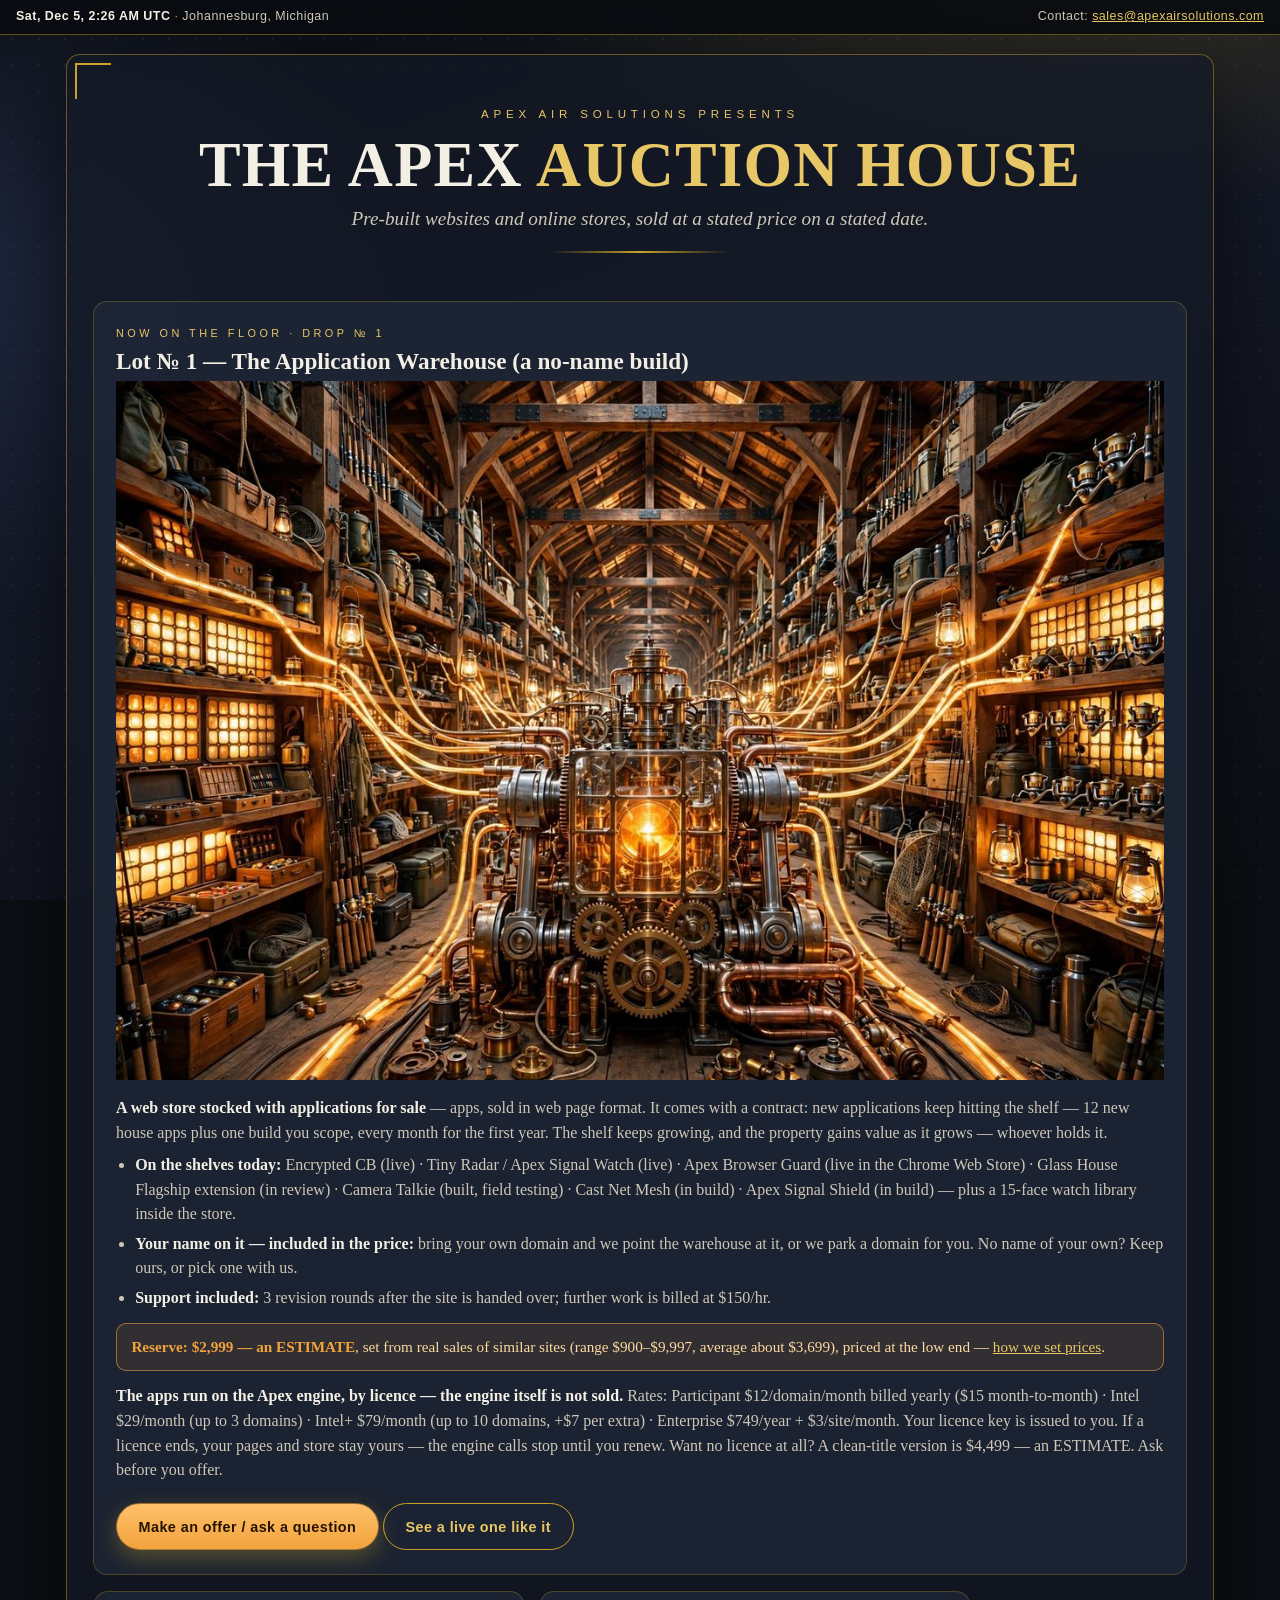
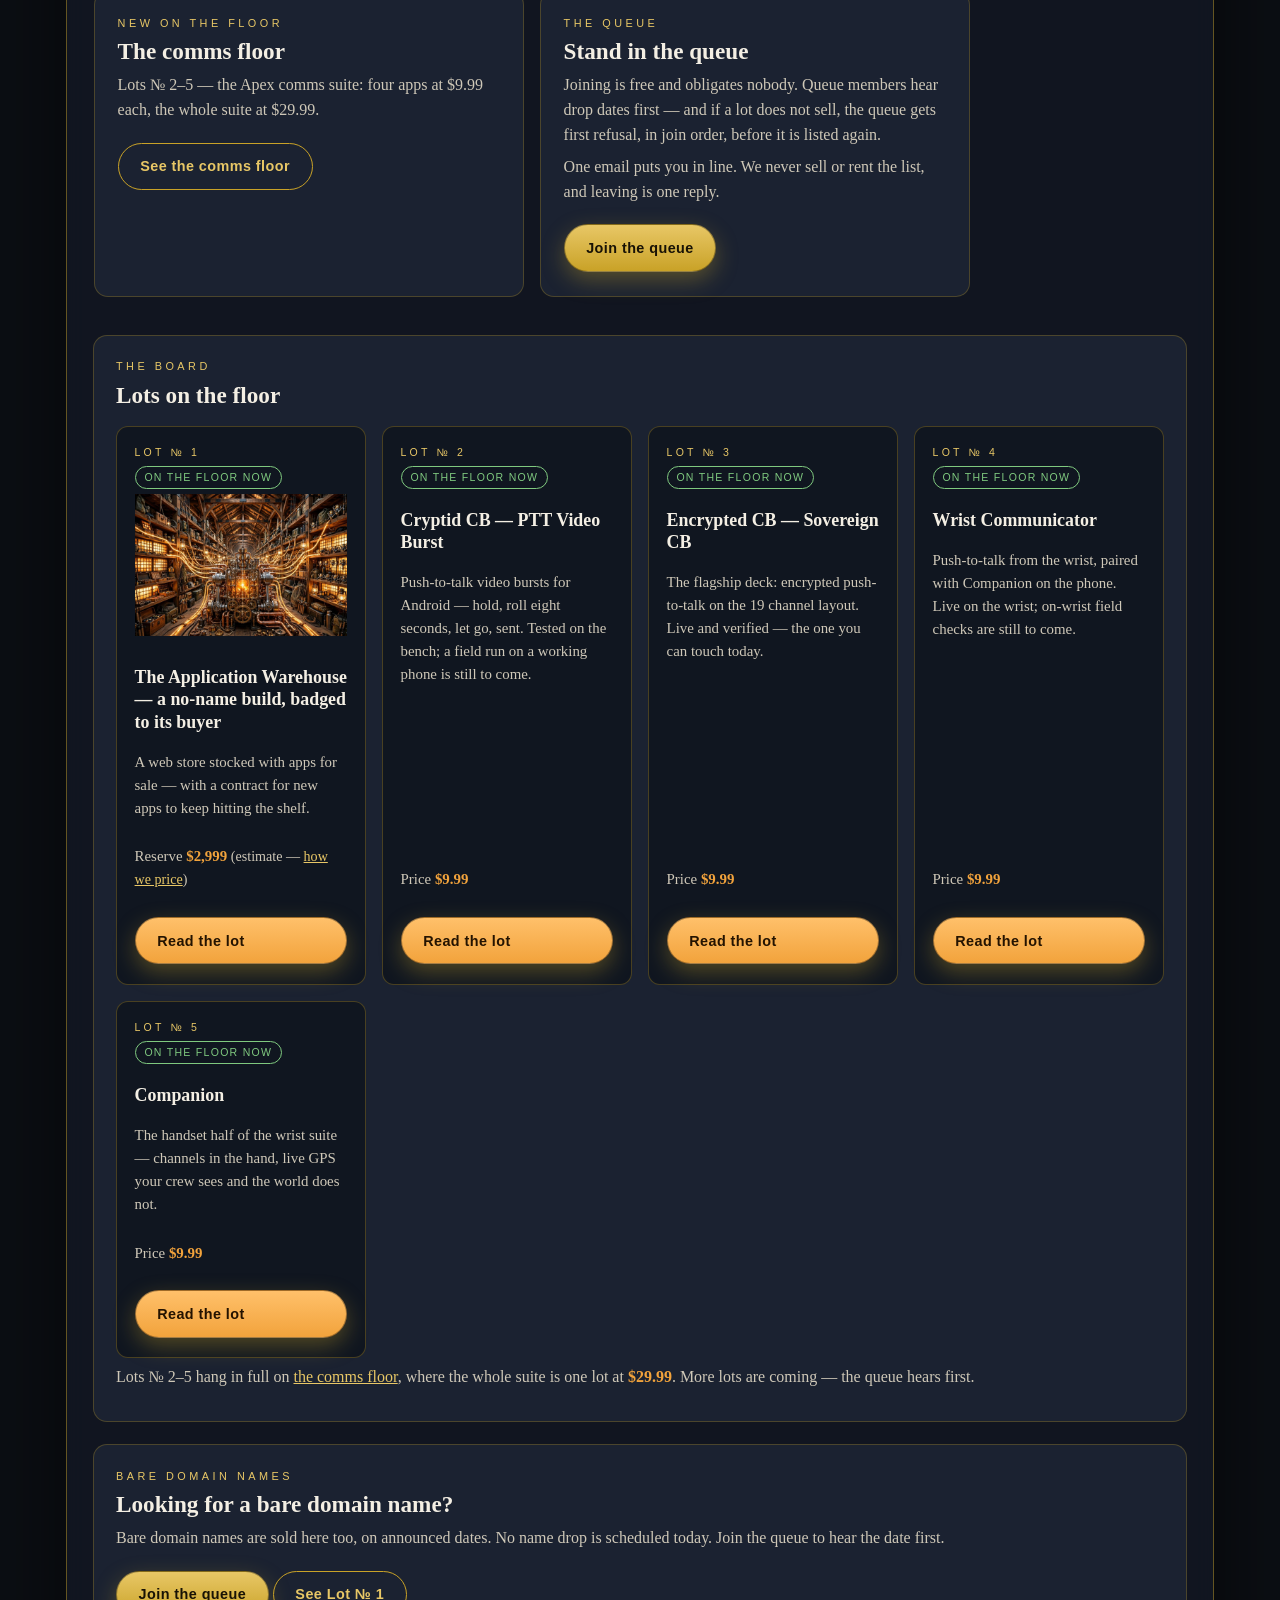
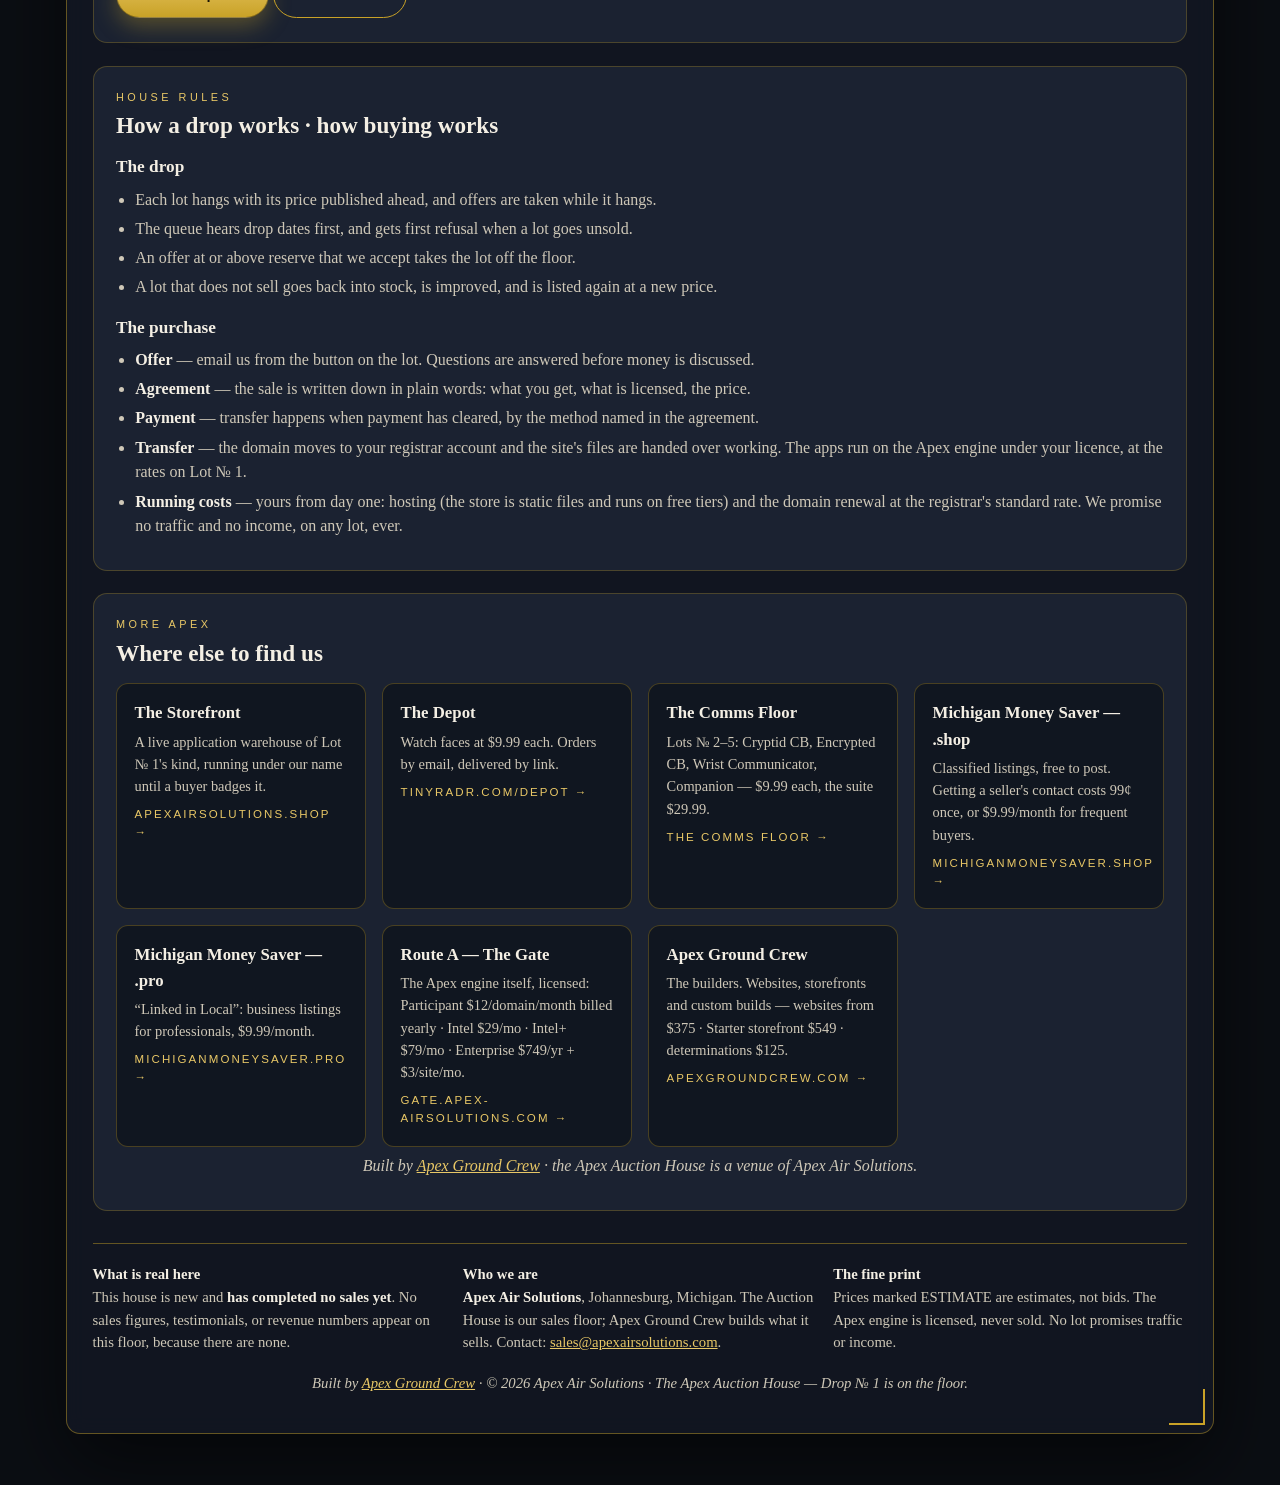
<file: index.html>
<!DOCTYPE html>
<html lang="en">
<head>
<meta charset="UTF-8">
<meta name="viewport" content="width=device-width, initial-scale=1.0">
<title>Apex Auction House — Pre-Built Properties, Sold by Timed Drop | Apex Air Solutions</title>
<meta name="description" content="The Apex Auction House: pre-built websites and apps, sold at a stated price on a stated date. Built by Apex Ground Crew · Apex Air Solutions.">
<meta property="og:title" content="Apex Auction House">
<meta property="og:description" content="Pre-built websites and apps, sold at a stated price on a stated date. Prices published ahead.">
<meta property="og:type" content="website">
<link rel="canonical" href="https://apex74-create.github.io/apex-auction-house/">
<link rel="stylesheet" href="style.css">
<script type="application/ld+json">
{"@context":"https://schema.org","@type":"Organization","name":"Apex Air Solutions","url":"https://apex-airsolutions.com","brand":[{"@type":"Brand","name":"Apex Auction House"},{"@type":"Brand","name":"Apex Ground Crew"}]}
</script>
</head>
<body>
<div class="hero-ground"></div>

<div class="strip" role="note">
  <span><b id="clock">—</b> <span class="dot">·</span> Johannesburg, Michigan</span>
  <span>Contact: <a href="mailto:sales@apexairsolutions.com">sales@apexairsolutions.com</a></span>
</div>

<div class="sheet">
<div class="frame">

  <header class="masthead">
    <div class="over">Apex Air Solutions presents</div>
    <h1>THE APEX <span class="gold">AUCTION HOUSE</span></h1>
    <p class="tag">Pre-built websites and online stores, sold at a stated price on a stated date.</p>
    <div class="rule"></div>
  </header>

  <!-- ============ THE DROP MACHINE ============ -->
  <section class="panel" id="current-drop">
    <div class="kicker">Now on the floor · Drop № 1</div>
    <h2>Lot № 1 — The Application Warehouse (a no-name build)</h2>
    <img src="lot-1-warehouse-engine.jpg" alt="The warehouse engine — the unbadged application warehouse offered as Lot 1: the machine itself, badged to its buyer at purchase" style="max-width:100%;height:auto;display:block;margin:0 0 1em;">
    <p><b>A web store stocked with applications for sale</b> — apps, sold in web page format.
    It comes with a contract: new applications keep hitting the shelf — 12 new house apps plus
    one build you scope, every month for the first year. The shelf keeps growing, and the
    property gains value as it grows — whoever holds it.</p>
    <ul>
      <li><b>On the shelves today:</b> Encrypted CB (live) · Tiny Radar / Apex Signal Watch (live) ·
      Apex Browser Guard (live in the Chrome Web Store) · Glass House Flagship extension (in review) ·
      Camera Talkie (built, field testing) · Cast Net Mesh (in build) · Apex Signal Shield (in build) —
      plus a 15-face watch library inside the store.</li>
      <li><b>Your name on it — included in the price:</b> bring your own domain and we point the
      warehouse at it, or we park a domain for you. No name of your own? Keep ours, or pick one with us.</li>
      <li><b>Support included:</b> 3 revision rounds after the site is handed over; further work is billed at $150/hr.</li>
    </ul>
    <div class="money-note">
      <b>Reserve: <span class="money">$2,999</span> — an ESTIMATE</b>, set from real sales of similar
      sites (range $900–$9,997, average about $3,699), priced at the low end —
      <a href="rubric.html">how we set prices</a>.
    </div>
    <p><b>The apps run on the Apex engine, by licence — the engine itself is not sold.</b>
    Rates: Participant $12/domain/month billed yearly ($15 month-to-month) · Intel $29/month
    (up to 3 domains) · Intel+ $79/month (up to 10 domains, +$7 per extra) · Enterprise $749/year
    + $3/site/month. Your licence key is issued to you. If a licence ends, your pages and store stay
    yours — the engine calls stop until you renew. Want no licence at all? A clean-title version is
    $4,499 — an ESTIMATE. Ask before you offer.</p>
    <a class="btn amber" href="mailto:sales@apexairsolutions.com?subject=Lot%20%E2%84%96%201%20%E2%80%94%20The%20Application%20Warehouse%20%E2%80%94%20offer%20%2F%20question">Make an offer / ask a question</a>
    <a class="btn ghost" href="https://apexairsolutions.shop/">See a live one like it</a>
  </section>

  <div class="rail" aria-label="The drop machine">
    <section class="panel">
      <div class="kicker">New on the floor</div>
      <h2>The comms floor</h2>
      <p>Lots № 2–5 — the Apex comms suite: four apps at $9.99 each, the whole suite at $29.99.</p>
      <a class="btn ghost" href="comms.html">See the comms floor</a>
    </section>

    <section class="panel" id="queue">
      <div class="kicker">The Queue</div>
      <h2>Stand in the queue</h2>
      <p>Joining is free and obligates nobody. Queue members hear drop dates first — and if a lot
      does not sell, the queue gets first refusal, in join order, before it is listed again.</p>
      <p>One email puts you in line. We never sell or rent the list, and leaving is one reply.</p>
      <a class="btn" href="mailto:sales@apexairsolutions.com?subject=The%20Queue%20%E2%80%94%20count%20me%20in&body=Name%3A%0AWhat%20I%20build%20%2F%20buy%20%2F%20sell%3A%0A">Join the queue</a>
    </section>
  </div>

  <!-- ============ LOT BOARD ============ -->
  <section class="panel">
    <div class="kicker">The board</div>
    <h2>Lots on the floor</h2>
    <div class="board">
      <article class="lot">
        <span class="lotno">Lot № 1</span>
        <span class="badge live">On the floor now</span>
        <img src="lot-1-warehouse-engine.jpg" alt="The warehouse engine — the unbadged application warehouse offered as Lot 1" style="max-width:100%;height:auto;display:block;margin:0 0 .6em;">
        <h3>The Application Warehouse — a no-name build, badged to its buyer</h3>
        <p>A web store stocked with apps for sale — with a contract for new apps to keep hitting the shelf.</p>
        <div class="grow"></div>
        <p>Reserve <span class="money">$2,999</span> <span class="small">(estimate — <a href="rubric.html">how we price</a>)</span></p>
        <a class="btn amber" href="#current-drop">Read the lot</a>
      </article>

      <article class="lot">
        <span class="lotno">Lot № 2</span>
        <span class="badge live">On the floor now</span>
        <h3>Cryptid CB — PTT Video Burst</h3>
        <p>Push-to-talk video bursts for Android — hold, roll eight seconds, let go, sent. Tested on the bench; a field run on a working phone is still to come.</p>
        <div class="grow"></div>
        <p>Price <span class="money">$9.99</span></p>
        <a class="btn amber" href="comms.html#lot-2">Read the lot</a>
      </article>

      <article class="lot">
        <span class="lotno">Lot № 3</span>
        <span class="badge live">On the floor now</span>
        <h3>Encrypted CB — Sovereign CB</h3>
        <p>The flagship deck: encrypted push-to-talk on the 19 channel layout. Live and verified — the one you can touch today.</p>
        <div class="grow"></div>
        <p>Price <span class="money">$9.99</span></p>
        <a class="btn amber" href="comms.html#lot-3">Read the lot</a>
      </article>

      <article class="lot">
        <span class="lotno">Lot № 4</span>
        <span class="badge live">On the floor now</span>
        <h3>Wrist Communicator</h3>
        <p>Push-to-talk from the wrist, paired with Companion on the phone. Live on the wrist; on-wrist field checks are still to come.</p>
        <div class="grow"></div>
        <p>Price <span class="money">$9.99</span></p>
        <a class="btn amber" href="comms.html#lot-4">Read the lot</a>
      </article>

      <article class="lot">
        <span class="lotno">Lot № 5</span>
        <span class="badge live">On the floor now</span>
        <h3>Companion</h3>
        <p>The handset half of the wrist suite — channels in the hand, live GPS your crew sees and the world does not.</p>
        <div class="grow"></div>
        <p>Price <span class="money">$9.99</span></p>
        <a class="btn amber" href="comms.html#lot-5">Read the lot</a>
      </article>

    </div>
    <p>Lots № 2–5 hang in full on <a href="comms.html">the comms floor</a>, where the whole
    suite is one lot at <span class="money">$29.99</span>. More lots are coming — the queue hears first.</p>
  </section>

  <!-- ============ THE NAME-INTENT DOOR ============ -->
  <section class="panel">
    <div class="kicker">Bare domain names</div>
    <h2>Looking for a bare domain name?</h2>
    <p>Bare domain names are sold here too, on announced dates. No name drop is
    scheduled today. Join the queue to hear the date first.</p>
    <a class="btn" href="mailto:sales@apexairsolutions.com?subject=The%20Queue%20%E2%80%94%20count%20me%20in%20(name%20drops)&body=Name%3A%0AWhat%20I%20build%20%2F%20buy%20%2F%20sell%3A%0A">Join the queue</a>
    <a class="btn ghost" href="#current-drop">See Lot № 1</a>
  </section>

  <!-- ============ HOW IT WORKS ============ -->
  <section class="panel">
    <div class="kicker">House rules</div>
    <h2>How a drop works · how buying works</h2>
    <h3>The drop</h3>
    <ul>
      <li>Each lot hangs with its price published ahead, and offers are taken while it hangs.</li>
      <li>The queue hears drop dates first, and gets first refusal when a lot goes unsold.</li>
      <li>An offer at or above reserve that we accept takes the lot off the floor.</li>
      <li>A lot that does not sell goes back into stock, is improved, and is listed again at a new price.</li>
    </ul>
    <h3>The purchase</h3>
    <ul>
      <li><b>Offer</b> — email us from the button on the lot. Questions are answered before money is discussed.</li>
      <li><b>Agreement</b> — the sale is written down in plain words: what you get, what is licensed, the price.</li>
      <li><b>Payment</b> — transfer happens when payment has cleared, by the method named in the agreement.</li>
      <li><b>Transfer</b> — the domain moves to your registrar account and the site's files are handed
      over working. The apps run on the Apex engine under your licence, at the rates on Lot № 1.</li>
      <li><b>Running costs</b> — yours from day one: hosting (the store is static files and runs on
      free tiers) and the domain renewal at the registrar's standard rate. We promise no traffic
      and no income, on any lot, ever.</li>
    </ul>
  </section>

  <!-- ============ WHERE ELSE TO FIND US ============ -->
  <section class="panel">
    <div class="kicker">More Apex</div>
    <h2>Where else to find us</h2>
    <div class="gates">
      <a class="gate" href="https://apexairsolutions.shop/">
        <div class="gname">The Storefront</div>
        <div class="gline">A live application warehouse of Lot № 1's kind, running under our name until a buyer badges it.</div>
        <div class="ggo">apexairsolutions.shop →</div>
      </a>
      <a class="gate" href="https://tinyradr.com/depot">
        <div class="gname">The Depot</div>
        <div class="gline">Watch faces at $9.99 each. Orders by email, delivered by link.</div>
        <div class="ggo">tinyradr.com/depot →</div>
      </a>
      <a class="gate" href="comms.html">
        <div class="gname">The Comms Floor</div>
        <div class="gline">Lots № 2–5: Cryptid CB, Encrypted CB, Wrist Communicator, Companion — $9.99 each, the suite $29.99.</div>
        <div class="ggo">The comms floor →</div>
      </a>
      <a class="gate" href="https://michiganmoneysaver.shop/">
        <div class="gname">Michigan Money Saver — .shop</div>
        <div class="gline">Classified listings, free to post. Getting a seller's contact costs 99¢ once, or $9.99/month for frequent buyers.</div>
        <div class="ggo">michiganmoneysaver.shop →</div>
      </a>
      <a class="gate" href="https://michiganmoneysaver.pro/">
        <div class="gname">Michigan Money Saver — .pro</div>
        <div class="gline">“Linked in Local”: business listings for professionals, $9.99/month.</div>
        <div class="ggo">michiganmoneysaver.pro →</div>
      </a>
      <a class="gate" href="https://gate.apex-airsolutions.com/">
        <div class="gname">Route A — The Gate</div>
        <div class="gline">The Apex engine itself, licensed: Participant $12/domain/month billed yearly · Intel $29/mo · Intel+ $79/mo · Enterprise $749/yr + $3/site/mo.</div>
        <div class="ggo">gate.apex-airsolutions.com →</div>
      </a>
      <a class="gate" href="https://apexgroundcrew.com/">
        <div class="gname">Apex Ground Crew</div>
        <div class="gline">The builders. Websites, storefronts and custom builds — websites from $375 · Starter storefront $549 · determinations $125.</div>
        <div class="ggo">apexgroundcrew.com →</div>
      </a>
    </div>
    <p class="credit">Built by <a href="https://apexgroundcrew.com/">Apex Ground Crew</a> · the Apex Auction House is a venue of Apex Air Solutions.</p>
  </section>

  <!-- ============ FOOTER ============ -->
  <footer>
    <div class="cols">
      <div>
        <b>What is real here</b>
        <p>This house is new and <b>has completed no sales yet</b>. No sales figures, testimonials,
        or revenue numbers appear on this floor, because there are none.</p>
      </div>
      <div>
        <b>Who we are</b>
        <p><b>Apex Air Solutions</b>, Johannesburg, Michigan. The Auction House is our sales floor;
        Apex Ground Crew builds what it sells. Contact:
        <a href="mailto:sales@apexairsolutions.com">sales@apexairsolutions.com</a>.</p>
      </div>
      <div>
        <b>The fine print</b>
        <p>Prices marked ESTIMATE are estimates, not bids. The Apex engine is licensed, never sold.
        No lot promises traffic or income.</p>
      </div>
    </div>
    <p class="credit">Built by <a href="https://apexgroundcrew.com/">Apex Ground Crew</a> · © 2026 Apex Air Solutions · The Apex Auction House — Drop № 1 is on the floor.</p>
  </footer>

</div>
</div>

<script src="site.js"></script>
</body>
</html>
</file>
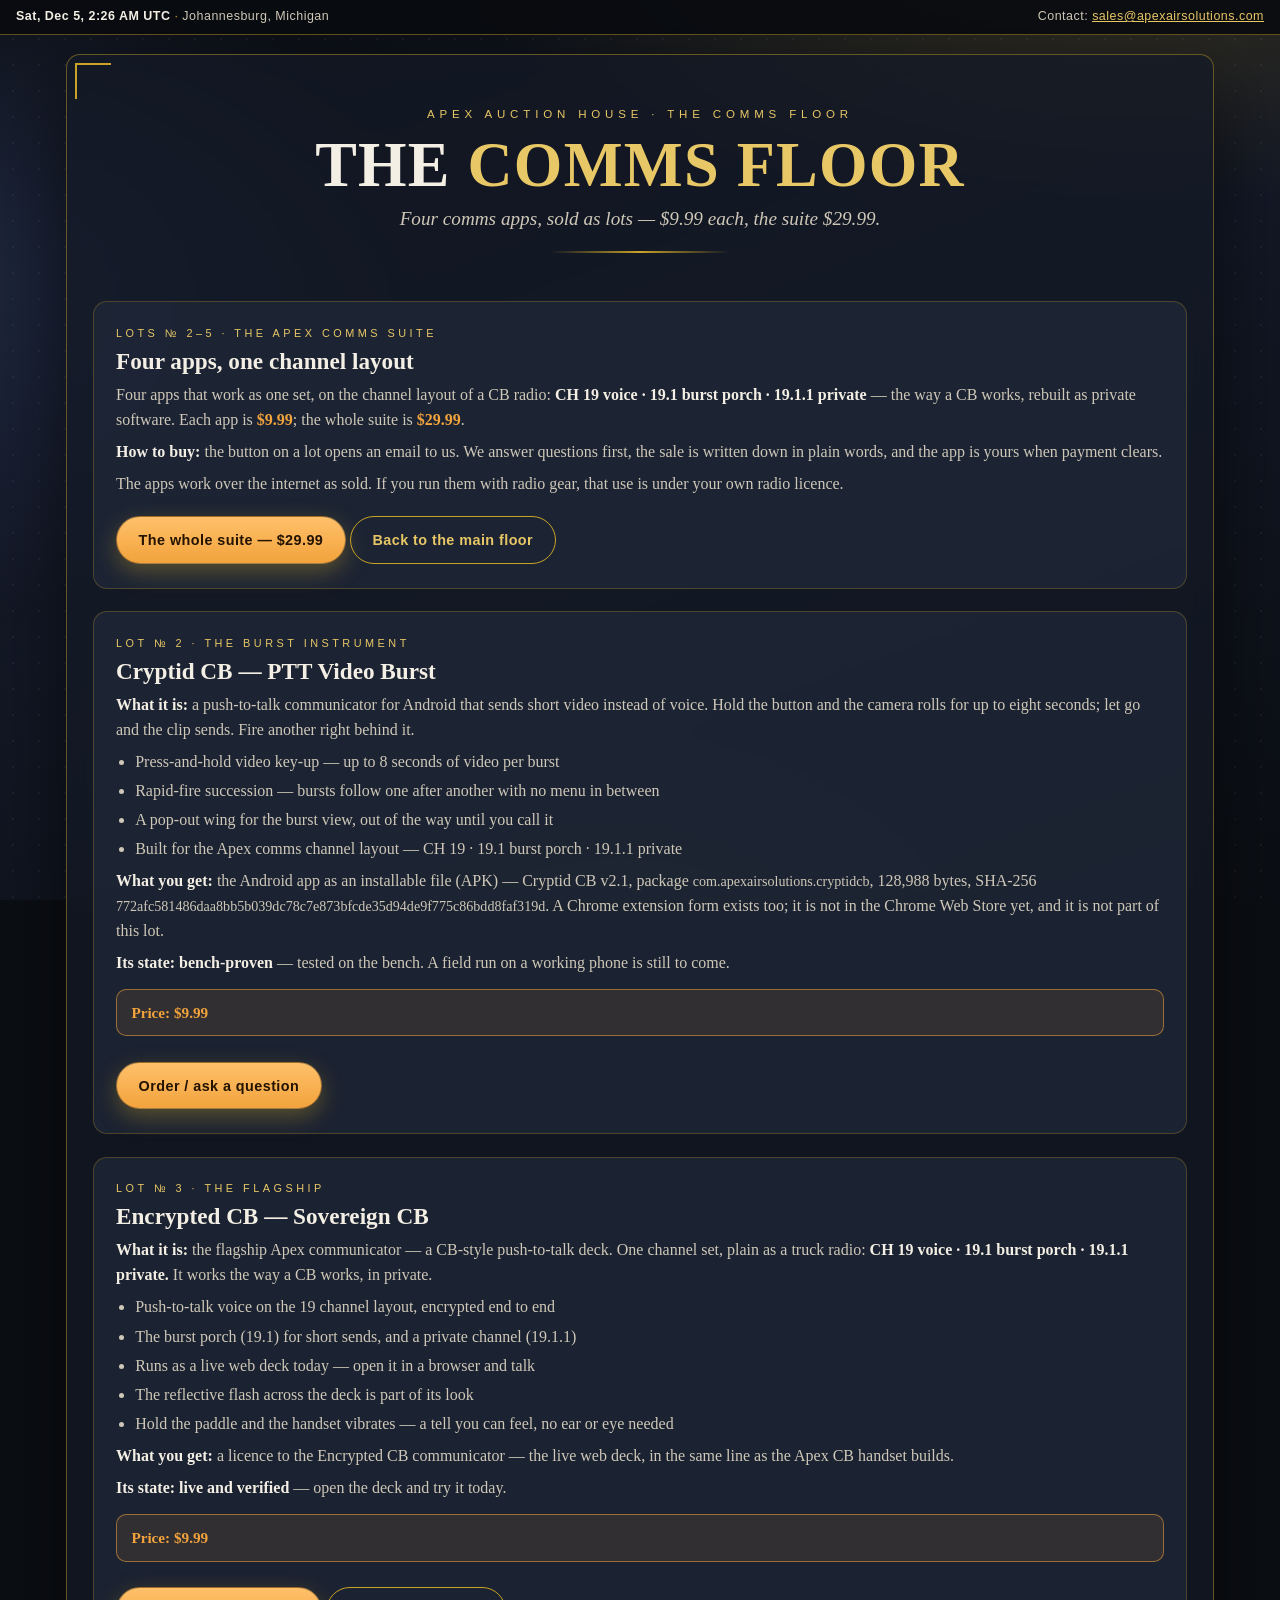
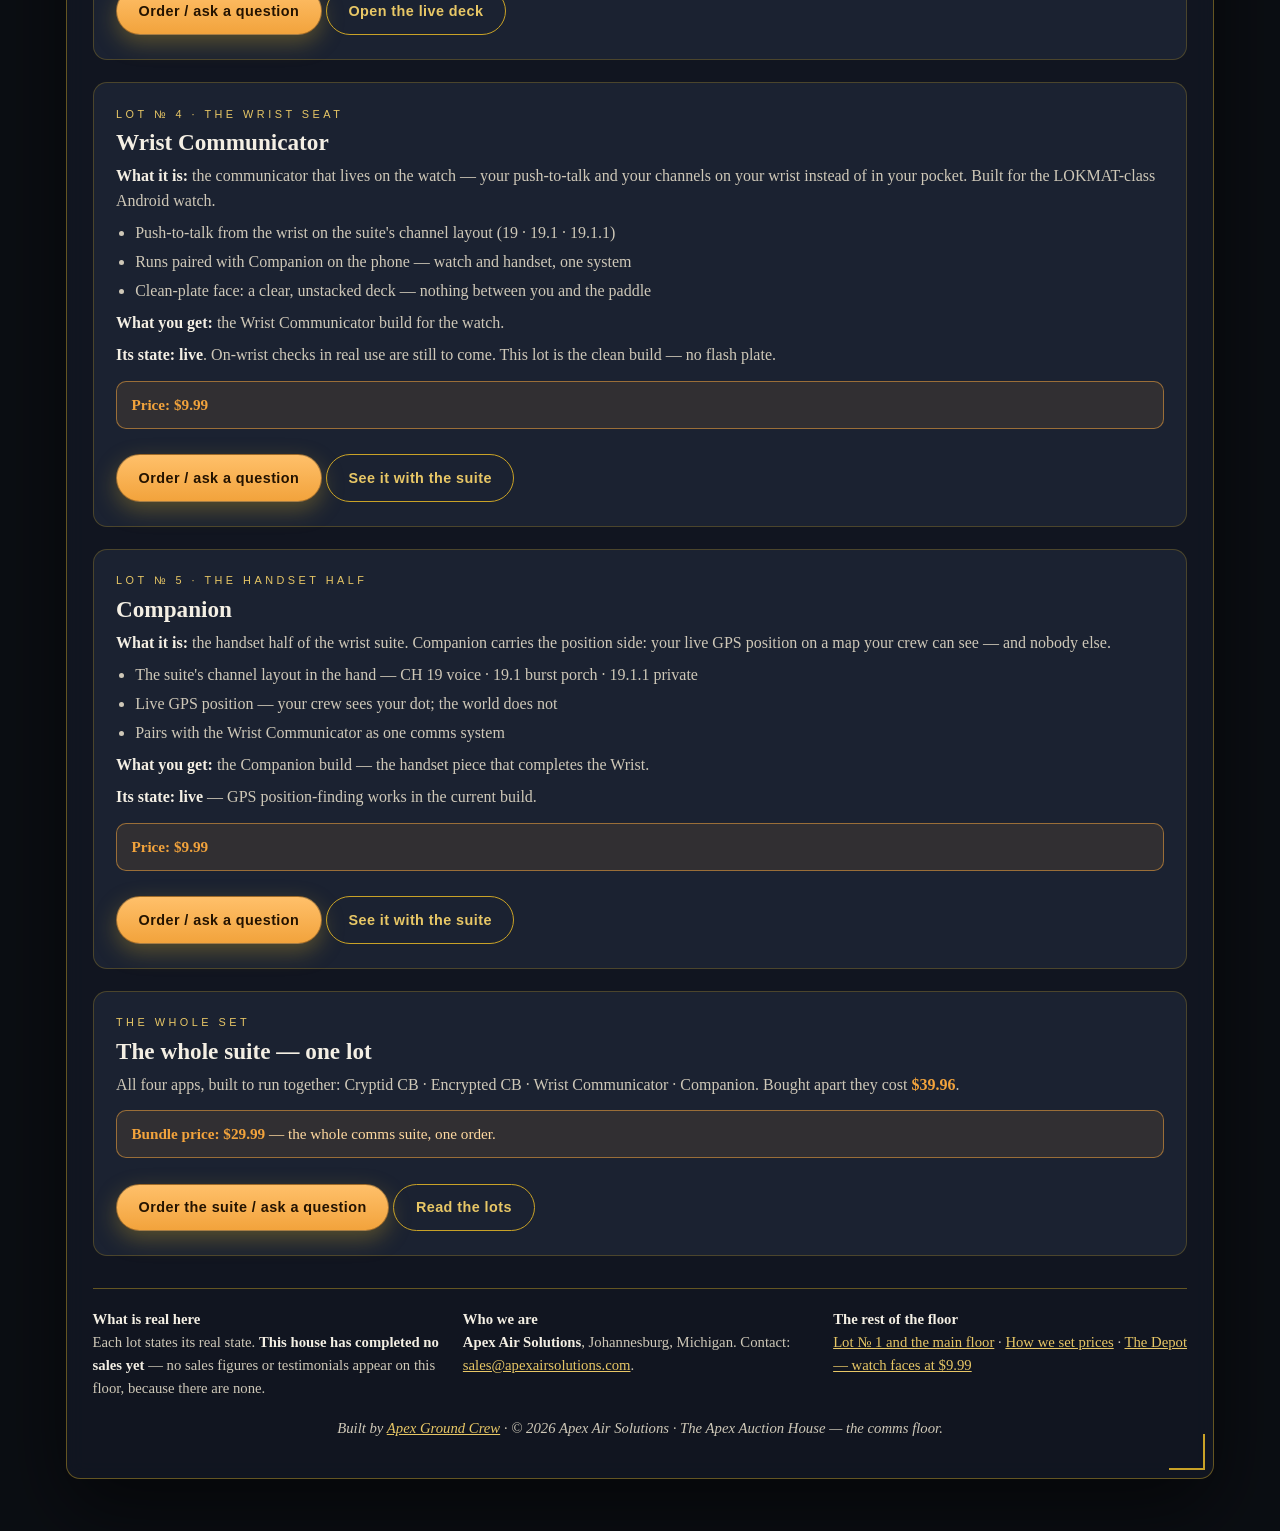
<file: comms.html>
<!DOCTYPE html>
<html lang="en">
<head>
<meta charset="UTF-8">
<meta name="viewport" content="width=device-width, initial-scale=1.0">
<title>The Comms Floor — Apex Auction House | Apex Air Solutions</title>
<meta name="description" content="The comms floor of the Apex Auction House: Cryptid CB, Encrypted CB (Sovereign CB), Wrist Communicator and Companion. $9.99 each, the suite $29.99. Channel layout CH 19 · 19.1 · 19.1.1.">
<meta property="og:title" content="The Comms Floor — Apex Auction House">
<meta property="og:description" content="The Apex comms suite: four apps at $9.99 each, the whole suite at $29.99.">
<meta property="og:type" content="website">
<link rel="canonical" href="https://apex74-create.github.io/apex-auction-house/comms.html">
<link rel="stylesheet" href="style.css">
<script type="application/ld+json">
{"@context":"https://schema.org","@type":"Organization","name":"Apex Air Solutions","url":"https://apex-airsolutions.com","brand":[{"@type":"Brand","name":"Apex Auction House"},{"@type":"Brand","name":"Apex Ground Crew"}]}
</script>
</head>
<body>
<div class="hero-ground"></div>

<div class="strip" role="note">
  <span><b id="clock">—</b> <span class="dot">·</span> Johannesburg, Michigan</span>
  <span>Contact: <a href="mailto:sales@apexairsolutions.com">sales@apexairsolutions.com</a></span>
</div>

<div class="sheet">
<div class="frame">

  <header class="masthead">
    <div class="over">Apex Auction House · the comms floor</div>
    <h1>THE <span class="gold">COMMS FLOOR</span></h1>
    <p class="tag">Four comms apps, sold as lots — $9.99 each, the suite $29.99.</p>
    <div class="rule"></div>
  </header>

  <!-- ============ THE FLOOR, STATED PLAIN ============ -->
  <section class="panel">
    <div class="kicker">Lots № 2–5 · the Apex comms suite</div>
    <h2>Four apps, one channel layout</h2>
    <p>Four apps that work as one set, on the channel layout of a CB radio:
    <b>CH 19 voice · 19.1 burst porch · 19.1.1 private</b> — the way a CB works, rebuilt as
    private software. Each app is <span class="money">$9.99</span>; the whole suite is
    <span class="money">$29.99</span>.</p>
    <p><b>How to buy:</b> the button on a lot opens an email to us. We answer questions first,
    the sale is written down in plain words, and the app is yours when payment clears.</p>
    <p>The apps work over the internet as sold. If you run them with radio gear, that use is
    under your own radio licence.</p>
    <a class="btn amber" href="#bundle">The whole suite — $29.99</a>
    <a class="btn ghost" href="index.html">Back to the main floor</a>
  </section>

  <!-- ============ LOT 2 — CRYPTID CB ============ -->
  <section class="panel" id="lot-2">
    <div class="kicker">Lot № 2 · the burst instrument</div>
    <h2>Cryptid CB — PTT Video Burst</h2>
    <p><b>What it is:</b> a push-to-talk communicator for Android that sends short video
    instead of voice. Hold the button and the camera rolls for up to eight seconds; let go
    and the clip sends. Fire another right behind it.</p>
    <ul>
      <li>Press-and-hold video key-up — up to 8 seconds of video per burst</li>
      <li>Rapid-fire succession — bursts follow one after another with no menu in between</li>
      <li>A pop-out wing for the burst view, out of the way until you call it</li>
      <li>Built for the Apex comms channel layout — CH 19 · 19.1 burst porch · 19.1.1 private</li>
    </ul>
    <p><b>What you get:</b> the Android app as an installable file (APK) — Cryptid CB v2.1,
    package <span class="small">com.apexairsolutions.cryptidcb</span>, 128,988 bytes,
    SHA-256 <span class="small">772afc581486daa8bb5b039dc78c7e873bfcde35d94de9f775c86bdd8faf319d</span>.
    A Chrome extension form exists too; it is not in the Chrome Web Store yet, and it is not
    part of this lot.</p>
    <p><b>Its state:</b> <b>bench-proven</b> — tested on the bench. A field run on a working
    phone is still to come.</p>
    <div class="money-note"><b>Price: <span class="money">$9.99</span></b></div>
    <a class="btn amber" href="mailto:sales@apexairsolutions.com?subject=Lot%20%E2%84%96%202%20%E2%80%94%20Cryptid%20CB%20%E2%80%94%20order%20%2F%20question">Order / ask a question</a>
  </section>

  <!-- ============ LOT 3 — ENCRYPTED CB ============ -->
  <section class="panel" id="lot-3">
    <div class="kicker">Lot № 3 · the flagship</div>
    <h2>Encrypted CB — Sovereign CB</h2>
    <p><b>What it is:</b> the flagship Apex communicator — a CB-style push-to-talk deck.
    One channel set, plain as a truck radio: <b>CH 19 voice · 19.1 burst porch · 19.1.1 private.</b>
    It works the way a CB works, in private.</p>
    <ul>
      <li>Push-to-talk voice on the 19 channel layout, encrypted end to end</li>
      <li>The burst porch (19.1) for short sends, and a private channel (19.1.1)</li>
      <li>Runs as a live web deck today — open it in a browser and talk</li>
      <li>The reflective flash across the deck is part of its look</li>
      <li>Hold the paddle and the handset vibrates — a tell you can feel, no ear or eye needed</li>
    </ul>
    <p><b>What you get:</b> a licence to the Encrypted CB communicator — the live web deck,
    in the same line as the Apex CB handset builds.</p>
    <p><b>Its state:</b> <b>live and verified</b> — open the deck and try it today.</p>
    <div class="money-note"><b>Price: <span class="money">$9.99</span></b></div>
    <a class="btn amber" href="mailto:sales@apexairsolutions.com?subject=Lot%20%E2%84%96%203%20%E2%80%94%20Encrypted%20CB%20%E2%80%94%20order%20%2F%20question">Order / ask a question</a>
    <a class="btn ghost" href="https://encryptedcb.com/">Open the live deck</a>
  </section>

  <!-- ============ LOT 4 — WRIST COMMUNICATOR ============ -->
  <section class="panel" id="lot-4">
    <div class="kicker">Lot № 4 · the wrist seat</div>
    <h2>Wrist Communicator</h2>
    <p><b>What it is:</b> the communicator that lives on the watch — your push-to-talk and
    your channels on your wrist instead of in your pocket. Built for the LOKMAT-class
    Android watch.</p>
    <ul>
      <li>Push-to-talk from the wrist on the suite's channel layout (19 · 19.1 · 19.1.1)</li>
      <li>Runs paired with Companion on the phone — watch and handset, one system</li>
      <li>Clean-plate face: a clear, unstacked deck — nothing between you and the paddle</li>
    </ul>
    <p><b>What you get:</b> the Wrist Communicator build for the watch.</p>
    <p><b>Its state:</b> <b>live</b>. On-wrist checks in real use are still to come.
    This lot is the clean build — no flash plate.</p>
    <div class="money-note"><b>Price: <span class="money">$9.99</span></b></div>
    <a class="btn amber" href="mailto:sales@apexairsolutions.com?subject=Lot%20%E2%84%96%204%20%E2%80%94%20Wrist%20Communicator%20%E2%80%94%20order%20%2F%20question">Order / ask a question</a>
    <a class="btn ghost" href="https://encryptedcb.com/">See it with the suite</a>
  </section>

  <!-- ============ LOT 5 — COMPANION ============ -->
  <section class="panel" id="lot-5">
    <div class="kicker">Lot № 5 · the handset half</div>
    <h2>Companion</h2>
    <p><b>What it is:</b> the handset half of the wrist suite. Companion carries the position
    side: your live GPS position on a map your crew can see — and nobody else.</p>
    <ul>
      <li>The suite's channel layout in the hand — CH 19 voice · 19.1 burst porch · 19.1.1 private</li>
      <li>Live GPS position — your crew sees your dot; the world does not</li>
      <li>Pairs with the Wrist Communicator as one comms system</li>
    </ul>
    <p><b>What you get:</b> the Companion build — the handset piece that completes the Wrist.</p>
    <p><b>Its state:</b> <b>live</b> — GPS position-finding works in the current build.</p>
    <div class="money-note"><b>Price: <span class="money">$9.99</span></b></div>
    <a class="btn amber" href="mailto:sales@apexairsolutions.com?subject=Lot%20%E2%84%96%205%20%E2%80%94%20Companion%20%E2%80%94%20order%20%2F%20question">Order / ask a question</a>
    <a class="btn ghost" href="https://encryptedcb.com/">See it with the suite</a>
  </section>

  <!-- ============ THE BUNDLE ============ -->
  <section class="panel" id="bundle">
    <div class="kicker">The whole set</div>
    <h2>The whole suite — one lot</h2>
    <p>All four apps, built to run together: Cryptid CB · Encrypted CB · Wrist Communicator ·
    Companion. Bought apart they cost <span class="money">$39.96</span>.</p>
    <div class="money-note"><b>Bundle price: <span class="money">$29.99</span></b> — the whole comms suite, one order.</div>
    <a class="btn amber" href="mailto:sales@apexairsolutions.com?subject=The%20Comms%20Suite%20%E2%80%94%20bundle%20order%20%2F%20question">Order the suite / ask a question</a>
    <a class="btn ghost" href="#lot-2">Read the lots</a>
  </section>

  <!-- ============ FOOTER ============ -->
  <footer>
    <div class="cols">
      <div>
        <b>What is real here</b>
        <p>Each lot states its real state. <b>This house has completed no sales yet</b> —
        no sales figures or testimonials appear on this floor, because there are none.</p>
      </div>
      <div>
        <b>Who we are</b>
        <p><b>Apex Air Solutions</b>, Johannesburg, Michigan. Contact:
        <a href="mailto:sales@apexairsolutions.com">sales@apexairsolutions.com</a>.</p>
      </div>
      <div>
        <b>The rest of the floor</b>
        <p><a href="index.html">Lot № 1 and the main floor</a> ·
        <a href="rubric.html">How we set prices</a> ·
        <a href="https://tinyradr.com/depot">The Depot — watch faces at $9.99</a></p>
      </div>
    </div>
    <p class="credit">Built by <a href="https://apexgroundcrew.com/">Apex Ground Crew</a> · © 2026 Apex Air Solutions · The Apex Auction House — the comms floor.</p>
  </footer>

</div>
</div>

<script src="site.js"></script>
</body>
</html>
</file>
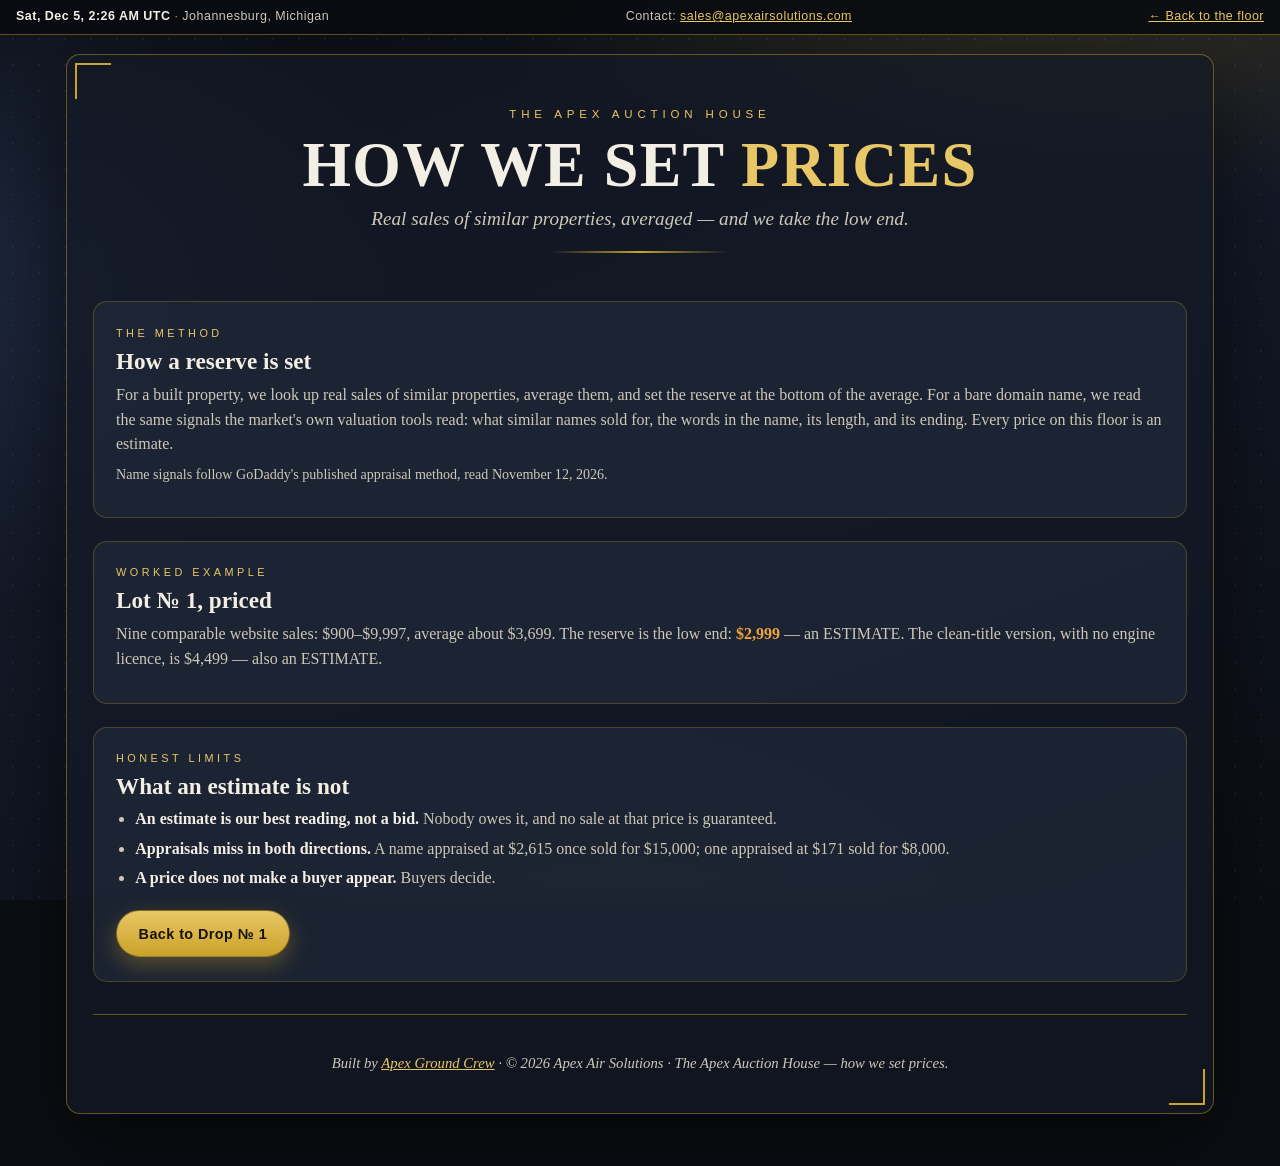
<file: rubric.html>
<!DOCTYPE html>
<html lang="en">
<head>
<meta charset="UTF-8">
<meta name="viewport" content="width=device-width, initial-scale=1.0">
<title>How We Set Prices — Apex Auction House</title>
<meta name="description" content="How the Apex Auction House sets a reserve price: real sales of similar properties, averaged, priced at the low end. Every published price is an estimate.">
<link rel="canonical" href="https://apex74-create.github.io/apex-auction-house/rubric.html">
<link rel="stylesheet" href="style.css">
</head>
<body>
<div class="hero-ground"></div>

<div class="strip" role="note">
  <span><b id="clock">—</b> <span class="dot">·</span> Johannesburg, Michigan</span>
  <span>Contact: <a href="mailto:sales@apexairsolutions.com">sales@apexairsolutions.com</a></span>
  <span><a href="index.html">← Back to the floor</a></span>
</div>

<div class="sheet">
<div class="frame">

  <header class="masthead">
    <div class="over">The Apex Auction House</div>
    <h1>HOW WE SET <span class="gold">PRICES</span></h1>
    <p class="tag">Real sales of similar properties, averaged — and we take the low end.</p>
    <div class="rule"></div>
  </header>

  <section class="panel">
    <div class="kicker">The method</div>
    <h2>How a reserve is set</h2>
    <p>For a built property, we look up real sales of similar properties, average them, and set
    the reserve at the bottom of the average. For a bare domain name, we read the same signals
    the market's own valuation tools read: what similar names sold for, the words in the name,
    its length, and its ending. Every price on this floor is an estimate.</p>
    <p class="small">Name signals follow GoDaddy's published appraisal method, read November 12, 2026.</p>
  </section>

  <section class="panel">
    <div class="kicker">Worked example</div>
    <h2>Lot № 1, priced</h2>
    <p>Nine comparable website sales: $900–$9,997, average about $3,699. The reserve is the low
    end: <span class="money">$2,999</span> — an ESTIMATE. The clean-title version, with no engine
    licence, is $4,499 — also an ESTIMATE.</p>
  </section>

  <section class="panel">
    <div class="kicker">Honest limits</div>
    <h2>What an estimate is not</h2>
    <ul>
      <li><b>An estimate is our best reading, not a bid.</b> Nobody owes it, and no sale at that price is guaranteed.</li>
      <li><b>Appraisals miss in both directions.</b> A name appraised at $2,615 once sold for $15,000; one appraised at $171 sold for $8,000.</li>
      <li><b>A price does not make a buyer appear.</b> Buyers decide.</li>
    </ul>
    <a class="btn" href="index.html#current-drop">Back to Drop № 1</a>
  </section>

  <footer>
    <p class="credit">Built by <a href="https://apexgroundcrew.com/">Apex Ground Crew</a> · © 2026 Apex Air Solutions · The Apex Auction House — how we set prices.</p>
  </footer>

</div>
</div>

<script src="site.js"></script>
</body>
</html>
</file>
<file: style.css>
/* APEX AUCTION HOUSE — flavor map surface.
   Glass House style: hero ground, framed glass sheet, sliding glass panels,
   tile-grid lot board, detail work around the frame.
   Livery: deep ink, ivory, auction gold. Money wears AMBER (the Amber Law).
   Red is never used on money — or anywhere on this floor. */

:root{
  --ink:#0b0e13;
  --ink2:#12161f;
  --ivory:#f4efe4;
  --ivory-dim:#cfc8b8;
  --gold:#c9a227;
  --gold-bright:#e8c766;
  --amber:#f2a33c;          /* money color — calm, by law */
  --amber-soft:#ffd9a0;
  --glass:rgba(20,26,38,.72);
  --glass-light:rgba(38,46,64,.55);
  --line:rgba(201,162,39,.45);
  --ok:#7fc97f;
  --radius:14px;
}

*{box-sizing:border-box;margin:0;padding:0}
html{scroll-behavior:smooth}
body{
  background:var(--ink);
  color:var(--ivory);
  font-family:Georgia,'Times New Roman',serif;
  line-height:1.55;
  -webkit-text-size-adjust:100%;
}
a{color:var(--gold-bright)}
img{max-width:100%}

/* ---------- hero ground ---------- */
.hero-ground{
  position:fixed;inset:0;z-index:-2;
  background:
    radial-gradient(1100px 500px at 85% -10%, rgba(201,162,39,.22), transparent 60%),
    radial-gradient(900px 600px at -10% 30%, rgba(64,84,140,.35), transparent 60%),
    radial-gradient(700px 500px at 50% 115%, rgba(201,162,39,.12), transparent 60%),
    linear-gradient(160deg,#0b0e13 0%,#131826 48%,#0b0e13 100%);
}
.hero-ground::after{
  content:"";position:absolute;inset:0;
  background-image:radial-gradient(rgba(244,239,228,.055) 1px, transparent 1px);
  background-size:26px 26px;
}

/* ---------- weather strip ---------- */
.strip{
  position:sticky;top:0;z-index:50;
  display:flex;gap:1rem;align-items:center;justify-content:space-between;
  padding:.45rem 1rem;
  background:rgba(9,11,16,.92);
  border-bottom:1px solid var(--line);
  font-family:Verdana,Geneva,sans-serif;font-size:.78rem;letter-spacing:.04em;
  color:var(--ivory-dim);
  backdrop-filter:blur(8px);
}
.strip b{color:var(--ivory);font-weight:600}
.strip .dot{color:var(--gold)}

/* ---------- framed sheet ---------- */
.sheet{
  max-width:1180px;margin:1.2rem auto 0;padding:0 1rem 3.2rem;
}
.frame{
  position:relative;
  background:var(--glass);
  border:1px solid var(--line);
  border-radius:var(--radius);
  padding:2rem 1.6rem 2.4rem;
  backdrop-filter:blur(10px);
  box-shadow:0 30px 80px rgba(0,0,0,.55);
}
.frame::before,.frame::after{
  content:"";position:absolute;width:34px;height:34px;pointer-events:none;
}
.frame::before{top:8px;left:8px;border-top:2px solid var(--gold);border-left:2px solid var(--gold)}
.frame::after{bottom:8px;right:8px;border-bottom:2px solid var(--gold);border-right:2px solid var(--gold)}

/* ---------- masthead ---------- */
.masthead{text-align:center;padding:1.2rem .5rem 1.6rem}
.masthead .over{
  font-family:Verdana,Geneva,sans-serif;font-size:.72rem;letter-spacing:.42em;
  text-transform:uppercase;color:var(--gold-bright);
}
.masthead h1{
  font-size:clamp(2.1rem,6.2vw,3.9rem);line-height:1.05;font-weight:700;
  letter-spacing:.02em;margin:.5rem 0 .4rem;
}
.masthead h1 .gold{color:var(--gold-bright)}
.masthead .tag{
  font-style:italic;color:var(--ivory-dim);font-size:clamp(1rem,2.4vw,1.2rem);
}
.masthead .rule{
  width:180px;height:2px;margin:1.1rem auto 0;
  background:linear-gradient(90deg,transparent,var(--gold),transparent);
}

/* ---------- panels ---------- */
.panel{
  background:var(--glass-light);
  border:1px solid rgba(201,162,39,.28);
  border-radius:var(--radius);
  padding:1.4rem 1.4rem 1.5rem;
  margin-top:1.4rem;
}
.panel h2{
  font-size:1.45rem;line-height:1.2;margin-bottom:.35rem;font-weight:700;
}
.panel h3{font-size:1.08rem;margin:.9rem 0 .3rem}
.panel p{color:var(--ivory-dim);margin:.45rem 0}
.panel p b,.panel li b{color:var(--ivory)}
.panel ul{margin:.4rem 0 .4rem 1.2rem;color:var(--ivory-dim)}
.panel li{margin:.28rem 0}
.kicker{
  font-family:Verdana,Geneva,sans-serif;font-size:.68rem;letter-spacing:.32em;
  text-transform:uppercase;color:var(--gold-bright);margin-bottom:.4rem;
}

/* sliding glass rail */
.rail{
  display:flex;gap:1rem;overflow-x:auto;padding:.4rem .1rem 1rem;
  scroll-snap-type:x mandatory;-webkit-overflow-scrolling:touch;
}
.rail .panel{flex:0 0 min(430px,88%);scroll-snap-align:start;margin-top:.6rem}

/* ---------- money (AMBER LAW) ---------- */
.money{
  color:var(--amber);font-weight:700;
}
.money-note{
  border:1px solid rgba(242,163,60,.55);
  background:rgba(242,163,60,.10);
  border-radius:10px;padding:.7rem .9rem;margin:.8rem 0;
  color:var(--amber-soft);font-size:.95rem;
}
.money-note b{color:var(--amber)}

/* ---------- buttons ---------- */
.btn{
  display:inline-block;margin-top:.8rem;
  padding:.72rem 1.35rem;border-radius:999px;
  background:linear-gradient(180deg,var(--gold-bright),var(--gold));
  color:#181205;font-family:Verdana,Geneva,sans-serif;font-weight:700;
  font-size:.9rem;letter-spacing:.03em;text-decoration:none;
  border:1px solid rgba(0,0,0,.35);
  box-shadow:0 8px 22px rgba(201,162,39,.35);
}
.btn.ghost{
  background:transparent;color:var(--gold-bright);
  border:1px solid var(--gold);box-shadow:none;
}
.btn.amber{
  background:linear-gradient(180deg,#ffc06a,var(--amber));color:#241300;
}

/* ---------- lot board ---------- */
.board{
  display:grid;gap:1rem;margin-top:1rem;
  grid-template-columns:repeat(auto-fill,minmax(240px,1fr));
}
.lot{
  border:1px solid rgba(201,162,39,.30);border-radius:12px;
  background:rgba(13,17,25,.66);padding:1.1rem 1.1rem 1.2rem;
  display:flex;flex-direction:column;gap:.35rem;min-height:210px;
}
.lot .lotno{
  font-family:Verdana,Geneva,sans-serif;font-size:.66rem;letter-spacing:.3em;
  text-transform:uppercase;color:var(--gold-bright);
}
.lot h3{font-size:1.12rem;line-height:1.25}
.lot p{color:var(--ivory-dim);font-size:.93rem}
.lot .grow{flex:1}
.lot.empty{border-style:dashed;align-items:flex-start;justify-content:center}
.lot.empty h3{color:var(--ivory-dim)}
.badge{
  display:inline-block;padding:.14rem .55rem;border-radius:999px;
  font-family:Verdana,Geneva,sans-serif;font-size:.66rem;letter-spacing:.12em;
  text-transform:uppercase;border:1px solid var(--gold);color:var(--gold-bright);
  width:max-content;
}
.badge.live{border-color:var(--ok);color:var(--ok)}

/* ---------- gates hall ---------- */
.gates{
  display:grid;gap:1rem;margin-top:1rem;
  grid-template-columns:repeat(auto-fill,minmax(230px,1fr));
}
.gate{
  border:1px solid rgba(201,162,39,.30);border-radius:12px;
  background:rgba(13,17,25,.66);padding:1rem 1.1rem 1.1rem;
  text-decoration:none;display:block;
}
.gate:hover{border-color:var(--gold-bright)}
.gate .gname{color:var(--ivory);font-size:1.05rem;font-weight:700}
.gate .gline{color:var(--ivory-dim);font-size:.9rem;margin-top:.25rem}
.gate .ggo{color:var(--gold-bright);font-family:Verdana,Geneva,sans-serif;
  font-size:.72rem;letter-spacing:.18em;text-transform:uppercase;margin-top:.55rem}

/* ---------- footer ---------- */
footer{
  margin-top:2rem;border-top:1px solid var(--line);padding-top:1.2rem;
  color:var(--ivory-dim);font-size:.92rem;
}
footer .cols{display:grid;gap:1rem;grid-template-columns:repeat(auto-fit,minmax(230px,1fr))}
footer b{color:var(--ivory)}
.credit{
  margin-top:1.1rem;text-align:center;font-style:italic;color:var(--ivory-dim);
}
.credit a{color:var(--gold-bright)}

/* ---------- rubric page ---------- */
table.factors{width:100%;border-collapse:collapse;margin:.8rem 0}
table.factors th,table.factors td{
  border:1px solid rgba(201,162,39,.28);padding:.55rem .7rem;text-align:left;
  vertical-align:top;font-size:.95rem;
}
table.factors th{color:var(--ivory);background:rgba(13,17,25,.7)}
table.factors td{color:var(--ivory-dim)}
table.factors td b{color:var(--ivory)}

.small{font-size:.88rem}
.center{text-align:center}

/* bottom no-fly zone: nothing actionable sits in the last band;
   the sheet carries deep bottom padding and the footer is text only. */
@media (max-width:640px){
  .frame{padding:1.3rem .95rem 2rem}
  .panel{padding:1.1rem 1rem 1.2rem}
  .strip{font-size:.7rem;gap:.5rem}
}
</file>
